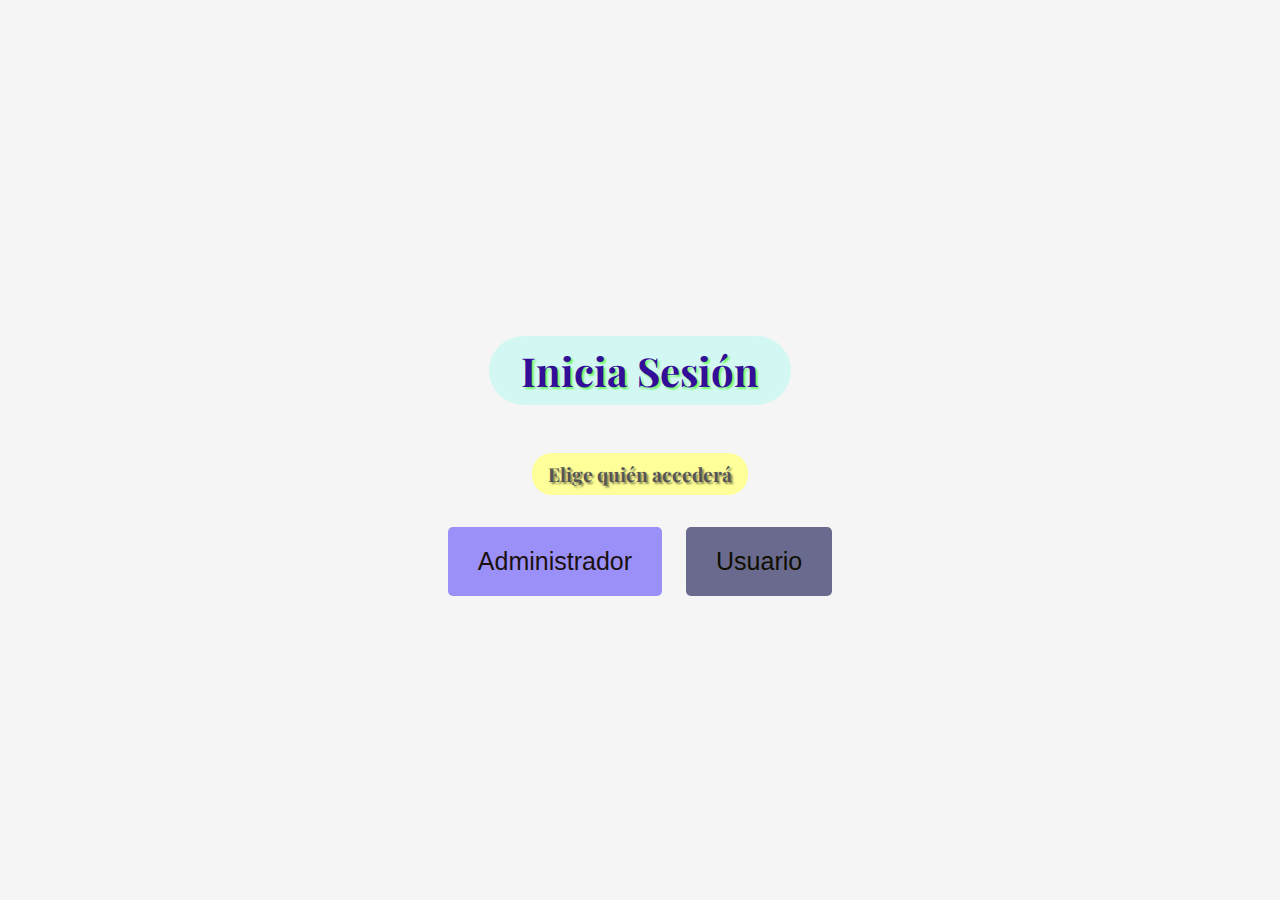
<file: index.html>
<!DOCTYPE html>
<html lang="es">
<head>
  <meta charset="UTF-8">
  <meta http-equiv="X-UA-Compatible" content="IE=edge">
  <meta name="viewport" content="width=device-width, initial-scale=1.0">
  <title>MemoKIDS</title>

  <!-- Fuente de Google Fonts -->
   <link rel="stylesheet" href="./css/Memokids.css">
  <link rel="preconnect" href="https://fonts.googleapis.com">
  <link rel="preconnect" href="https://fonts.gstatic.com" crossorigin>
  <link href="https://fonts.googleapis.com/css2?family=Playfair+Display:ital,wght@1,600&display=swap" rel="stylesheet">

  <style>
    * {
      box-sizing: border-box;
    }

    body {
      margin: 0;
      padding: 0;
      font-family: 'Playfair Display', serif;
      background-color: #f5f5f5;
      display: flex;
      justify-content: center;
      align-items: center;
      height: 100vh;
      text-align: center;
      flex-direction: column;
    }

    h1 {
      font-size: 2.5rem;
      color: #330e99;
      margin-bottom: 1rem;
      text-shadow: 2px 2px 2px rgba(49, 247, 10, 0.6);
    }

    h3 {
      font-size: 1.2rem;
      color: #555;
      margin-bottom: 2rem;
    }

    .button-container {
      display: flex;
      flex-direction: row;
      justify-content: center;
      flex-wrap: wrap;
      gap: 1.5rem;
    }

    button {
      padding: 1rem 2rem;
      font-size: 1rem;
      border: none;
      border-radius: 12px;
      background-color: #6c8ea4;
      color: white;
      cursor: pointer;
      transition: background-color 0.3s, transform 0.2s;
    }

    button:hover {
      background-color: #4a6fa5;
      transform: scale(1.05);
    }

    /* Responsive para pantallas pequeñas */
    @media (max-width: 600px) {
      h1 {
        font-size: 2rem;
      }

      .button-container {
        flex-direction: column;
        align-items: center;
      }

      button {
        width: 80%;
        font-size: 1rem;
      }
    }
  </style>
</head>
<body>

  <h1>Inicia Sesión</h1>
  <h3>Elige quién accederá</h3>

  <div class="button-container">
    <a href="./sesionadmin.html">
      <button class="admin">Administrador</button>
    </a>
    <a href="./sesionusuario.html">
      <button class="usuario">Usuario</button>
    </a>
  </div>

</body>
</html>
</file>
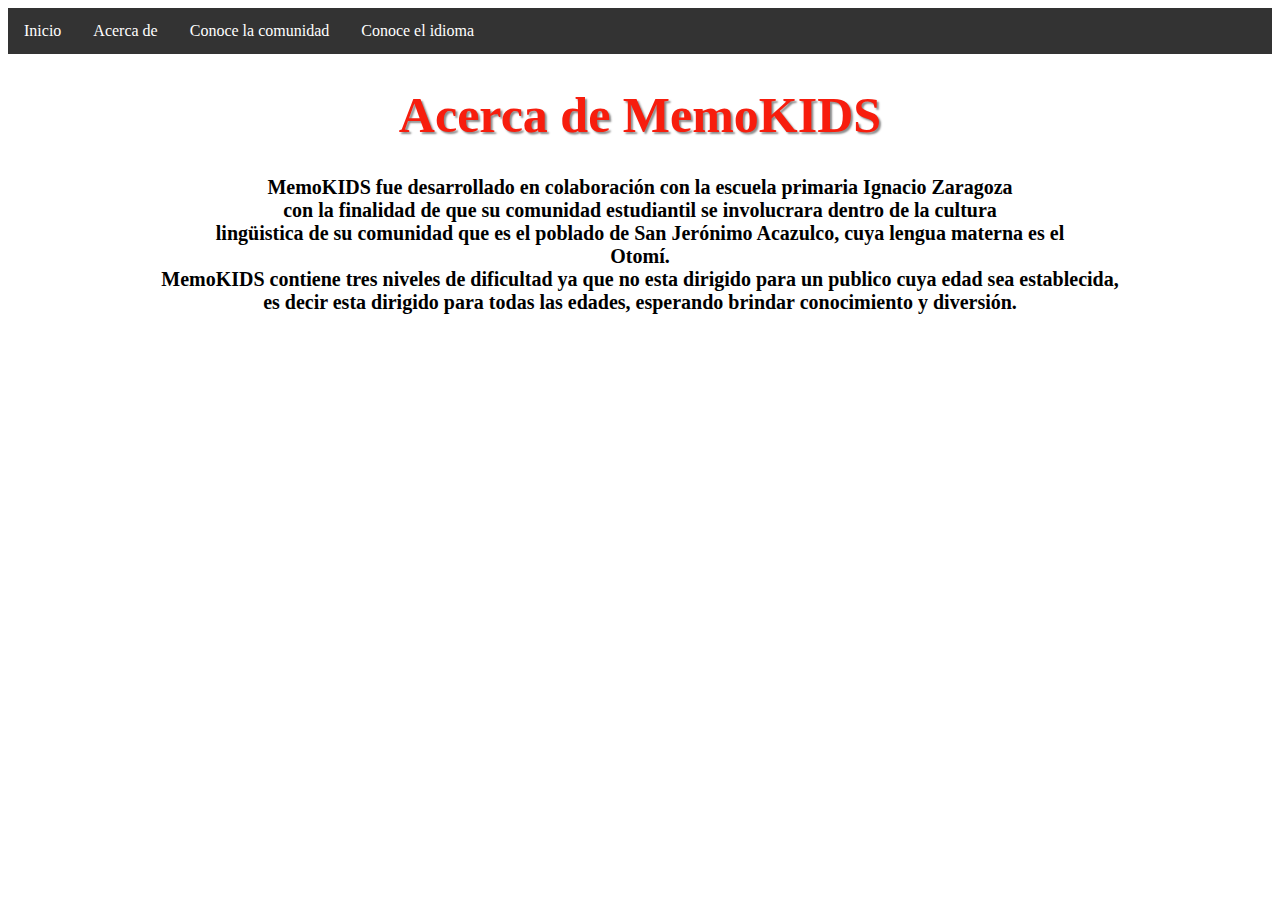
<file: acerca.html>
<!DOCTYPE html>
<html>
<head>
    <link rel="stylesheet" href="./css/acerca.css">
    <title>Acerca de MemoKIDS</title>
    
    <style>
        /* Estilos para el menú */
        ul {
            list-style-type: none;
            margin: 0;
            padding: 0;
            overflow: hidden;
            background-color: #333;
        }
        
        li {
            float: left;
        }
        
        li a {
            display: block;
            color: white;
            text-align: center;
            padding: 14px 16px;
            text-decoration: none;
        }
        
        li a:hover {
            background-color: #111;
        }
    </style>
</head>
<body>
    
    <ul>
        <li><a href=".\principal.html">Inicio</a></li>
        <li><a href=".\acerca.html">Acerca de</a></li>
        <li><a href=".\comunidad.html">Conoce la comunidad</a></li>
        <li><a href=".\idioma.html">Conoce el idioma</a></li>
    </ul>

    <h1>Acerca de MemoKIDS</h1>
    <h2>MemoKIDS fue desarrollado en colaboración con la escuela primaria Ignacio Zaragoza <br>
    con la finalidad de que su comunidad estudiantil se involucrara dentro de la cultura <br>
    lingüistica de su comunidad que es el poblado de San Jerónimo Acazulco, cuya lengua materna es el <br>
    Otomí.<br>
MemoKIDS contiene tres niveles de dificultad ya que no esta dirigido para un publico cuya edad sea establecida,<br>
es decir esta dirigido para todas las edades, esperando brindar conocimiento y diversión.</h2>

</body>
</html>
</file>
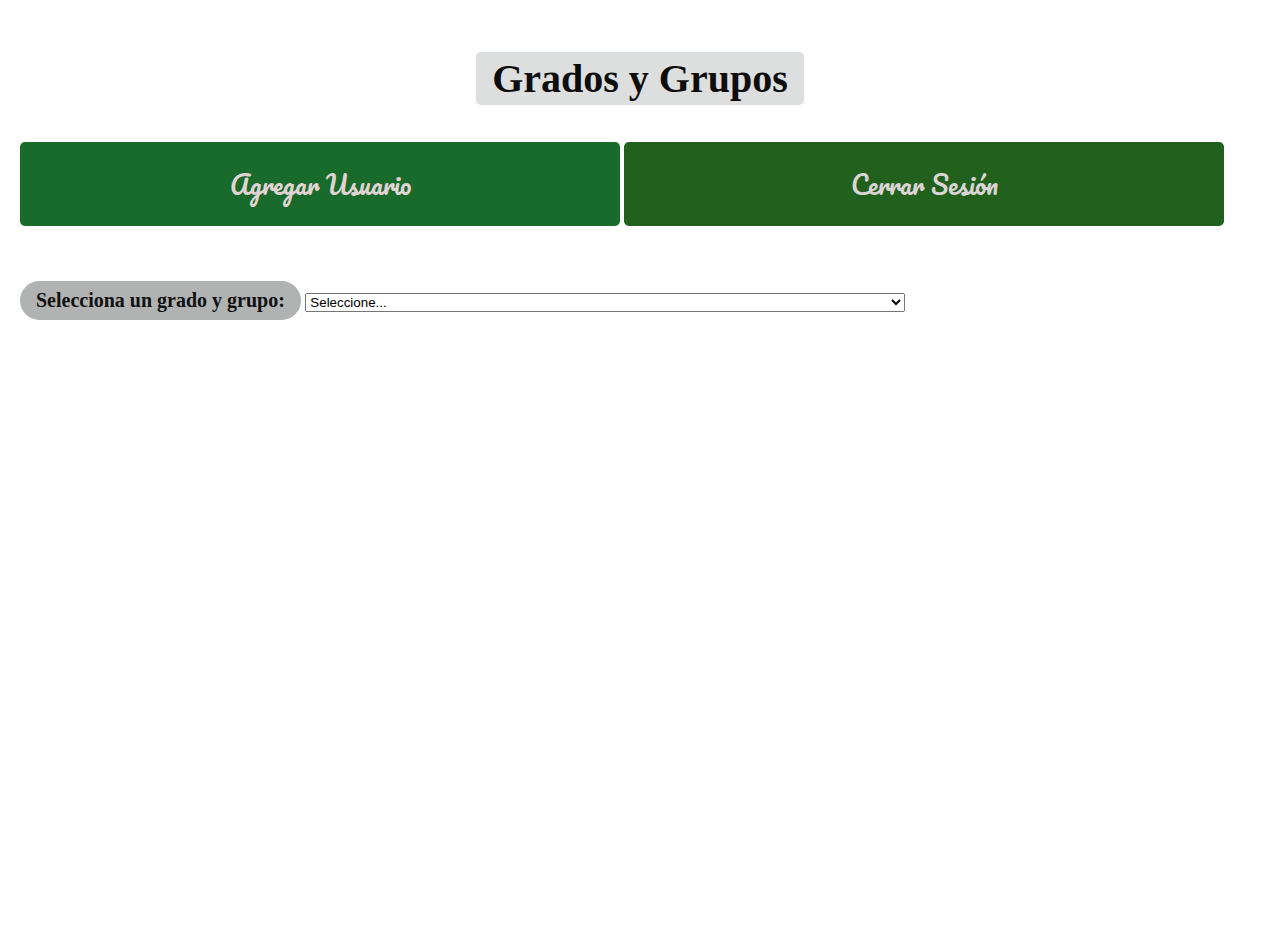
<file: administrador.html>
<!DOCTYPE html>
<html lang="es">
<head>
    <meta charset="UTF-8">
    <meta name="viewport" content="width=device-width, initial-scale=1.0">
    <link href="https://fonts.googleapis.com/css2?family=Pacifico&family=Playfair+Display&display=swap" rel="stylesheet">
    <link rel="stylesheet" href="./css/admin.css">
    <title>Grados y Grupos</title>
    <style>
        body {
            font-family: Arial, sans-serif;
            margin: 20px;
        }
        select, table, button {
            margin-top: 20px;
            width: 100%;
            max-width: 600px;
        }
        table {
            border-collapse: collapse;
            width: 100%;
        }
        th, td {
            border: 1px solid #ccc;
            padding: 10px;
            text-align: left;
        }
        th {
            background-color: #f4f4f4;
        }
        button {
            padding: 10px 15px;
            border: none;
            color: rgb(4, 1, 15); 
            cursor: pointer;
            margin: 5px 0;
        }
        button.add {
            background-color: #186b2b;
    padding: 20px 30px;
    color: rgb(226, 212, 212);
    font-family: 'Pacifico', cursive;
    font-size: 25px;
    border: none;
    border-radius: 5px;
    cursor: pointer;
  }

        button.logout {
            background-color:hwb(117 6% 66% / 0.94);
            padding: 20px 30px;
    color: rgb(219, 212, 212);
    font-family: 'Pacifico', cursive;
    font-size: 25px;
    border: none;
    border-radius: 5px;
    cursor: pointer;
        }
        button.modify {
            background-color: #828a0f;
        }
        button.delete {
            background-color: #8f2e38;
        }
        button:hover {
            opacity: 0.9;
        }
        #edit-form, #add-form {
            display: none;
            margin-top: 20px;
            border: 1px solid #070707;
            padding: 20px;
            max-width: 600px;
            background-color: rgba(204, 204, 204, 0.5); /* Fondo gris con 50% de transparencia */
        }
    </style>
</head>
<body><div style="text-align: center;">
    <h1>Grados y Grupos</h1></div>
    <button class="add" onclick="showAddForm()">Agregar Usuario</button>
    <button class="logout" onclick="logout()">Cerrar Sesión</button>
    <br><br>
    <h2><label for="group-select">Selecciona un grado y grupo:</label></h2>
    <select id="group-select" onchange="fetchStudents()">
        <option value="">Seleccione...</option>
        <option value="1 A">1 A</option>
        <option value="2 A">2 A</option>
        <option value="3 A">3 A</option>
        <option value="4 A">4 A</option>
        <option value="4 B">4 B</option>
        <option value="5 A">5 A</option>
        <option value="6 A">6 A</option>
        <option value="6 B">6 B</option>
    </select>

    <div id="student-table"></div>

    <!-- Formulario para agregar un usuario -->
    <div id="add-form">
        <h2>Agregar Usuario</h2>
        <form id="add-student-form" onsubmit="submitAdd(event)">
            <label for="add-nombre">Nombre:</label><br>
            <input type="text" id="add-nombre" required><br><br>
            <label for="add-edad">Edad:</label><br>
            <input type="number" id="add-edad" min="1" max="100" required><br><br>
            <label for="add-grado">Grado:</label><br>
            <input type="text" id="add-grado" required><br><br>
            <label for="add-grupo">Grupo:</label><br>
            <input type="text" id="add-grupo" required><br><br>
            <input type="hidden" id="selected-group" value="">
            <button type="submit">Agregar</button>
            <button type="button" onclick="cancelAdd()">Cancelar</button>
        </form>
    </div>

    <!-- Formulario para editar un usuario -->
    <div id="edit-form">
        <h2>Editar Usuario</h2>
        <form id="edit-student-form" onsubmit="submitEdit(event)">
            <input type="hidden" id="edit-id">
            <label for="edit-nombre">Nombre:</label><br>
            <input type="text" id="edit-nombre" required><br><br>
            <label for="edit-edad">Edad:</label><br>
            <input type="number" id="edit-edad" min="1" max="100" required><br><br>
            <label for="edit-grado">Grado:</label><br>
            <input type="text" id="edit-grado" required><br><br>
            <label for="edit-grupo">Grupo:</label><br>
            <input type="text" id="edit-grupo" required><br><br>
            <button type="submit">Actualizar</button>
            <button type="button" onclick="cancelEdit()">Cancelar</button>
        </form>
    </div>

    <script>
        function fetchStudents() {
            const group = document.getElementById('group-select').value;
            if (group) {
                fetch(`fetch_students.php?group=${encodeURIComponent(group)}`)
                    .then(response => response.text())
                    .then(data => {
                        document.getElementById('student-table').innerHTML = data;
                    });
            } else {
                document.getElementById('student-table').innerHTML = '';
            }
        }

        function showAddForm() {
            document.getElementById('add-form').style.display = 'block';
        }

        function cancelAdd() {
            document.getElementById('add-form').style.display = 'none';
        }

        function submitAdd(event) {
            event.preventDefault();

            const nombre = document.getElementById('add-nombre').value;
            const edad = document.getElementById('add-edad').value;
            const grado = document.getElementById('add-grado').value;
            const grupo = document.getElementById('add-grupo').value;
            const selectedGroup = document.getElementById('group-select').value;

            document.getElementById('selected-group').value = selectedGroup;

            fetch('add_student.php', {
                method: 'POST',
                headers: { 'Content-Type': 'application/json' },
                body: JSON.stringify({ nombre, edad, grado, grupo, selectedGroup })
            })
            .then(response => response.text())
            .then(data => {
                alert(data);
                document.getElementById('add-form').style.display = 'none';
                fetchStudents();
            });
        }

        function editStudent(id, nombre, edad, grado, grupo) {
            document.getElementById('edit-id').value = id;
            document.getElementById('edit-nombre').value = nombre;
            document.getElementById('edit-edad').value = edad;
            document.getElementById('edit-grado').value = grado;
            document.getElementById('edit-grupo').value = grupo;
            document.getElementById('edit-form').style.display = 'block';
        }

        function cancelEdit() {
            document.getElementById('edit-form').style.display = 'none';
        }

        function submitEdit(event) {
            event.preventDefault();

            const id = document.getElementById('edit-id').value;
            const nombre = document.getElementById('edit-nombre').value;
            const edad = document.getElementById('edit-edad').value;
            const grado = document.getElementById('edit-grado').value;
            const grupo = document.getElementById('edit-grupo').value;

            fetch('edit_student.php', {
                method: 'POST',
                headers: { 'Content-Type': 'application/json' },
                body: JSON.stringify({ id, nombre, edad, grado, grupo })
            })
            .then(response => response.text())
            .then(data => {
                alert(data);
                document.getElementById('edit-form').style.display = 'none';
                fetchStudents();
            });
        }

        function deleteStudent(id) {
            if (confirm('¿Estás seguro de eliminar este usuario?')) {
                fetch('delete_student.php', {
                    method: 'POST',
                    headers: { 'Content-Type': 'application/json' },
                    body: JSON.stringify({ id })
                })
                .then(response => response.text())
                .then(data => {
                    alert(data);
                    fetchStudents();
                });
            }
        }

        function logout() {
            if (confirm('¿Estás seguro de cerrar sesión?')) {
                window.location.href = 'logout.php';
            }
        }
    </script>
</body>
</html>
</file>
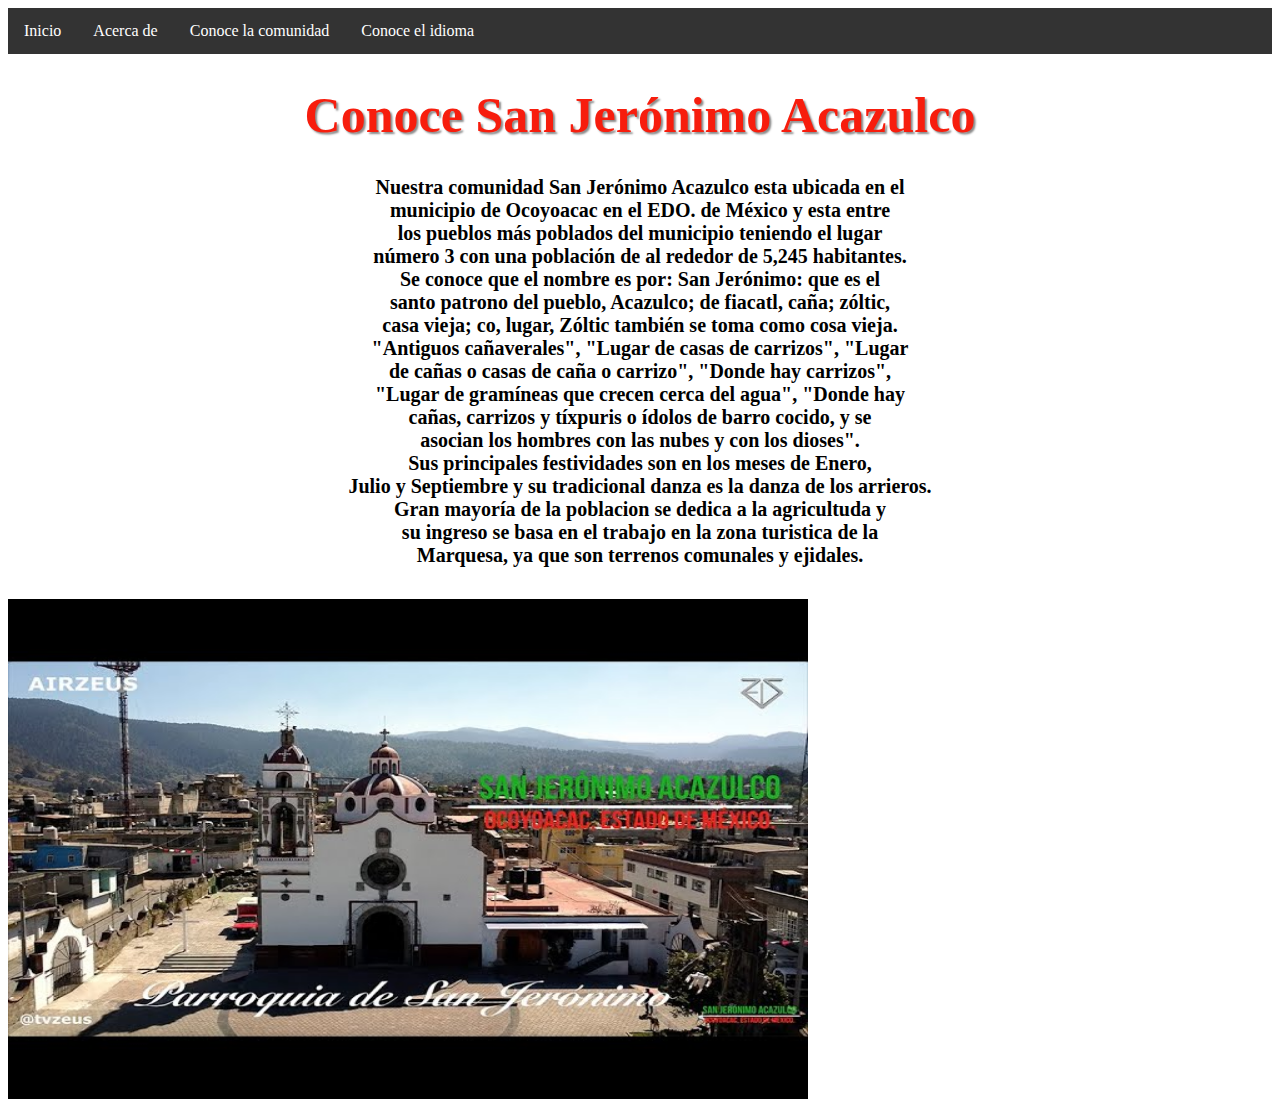
<file: comunidad.html>
<!DOCTYPE html>
<html>
<head>
    <link rel="stylesheet" href="./css/acerca.css">
    <title>Nuestra Comunidad</title>
    
    <style>
        /* Estilos para el menú */
        ul {
            list-style-type: none;
            margin: 0;
            padding: 0;
            overflow: hidden;
            background-color: #333;
        }
        
        li {
            float: left;
        }
        
        li a {
            display: block;
            color: white;
            text-align: center;
            padding: 14px 16px;
            text-decoration: none;
        }
        
        li a:hover {
            background-color: #111;
        }
    </style>
</head>
<body>
    
    <ul>
        <li><a href=".\principal.html">Inicio</a></li>
        <li><a href=".\acerca.html">Acerca de</a></li>
        <li><a href=".\comunidad.html">Conoce la comunidad</a></li>
        <li><a href=".\idioma.html">Conoce el idioma</a></li>
    </ul>

    <h1>Conoce San Jerónimo Acazulco</h1>
<h2>Nuestra comunidad San Jerónimo Acazulco esta ubicada en el <br>
    municipio de Ocoyoacac en el EDO. de México y esta entre <br>
    los pueblos más poblados del municipio teniendo el lugar <br>
    número 3 con una población de al rededor de 5,245 habitantes.<br>
    Se conoce que el nombre es por: San Jerónimo: que es el <br>
    santo patrono del pueblo, Acazulco; de fiacatl, caña; zóltic,<br>
    casa vieja; co, lugar, Zóltic también se toma como cosa vieja.<br>
    "Antiguos cañaverales", "Lugar de casas de carrizos", "Lugar <br>
    de cañas o casas de caña o carrizo", "Donde hay carrizos", <br>
    "Lugar de gramíneas que crecen cerca del agua", "Donde hay <br>
    cañas, carrizos y tíxpuris o ídolos de barro cocido, y se <br>
    asocian los hombres con las nubes y con los dioses".<br>
    Sus principales festividades son en los meses de Enero, <br>
    Julio y Septiembre y su tradicional danza es la danza de los arrieros.<br>
    Gran mayoría de la poblacion se dedica a la agricultuda y <br>
    su ingreso se basa en el trabajo en la zona turistica de la <br>
    Marquesa, ya que son terrenos comunales y ejidales.<br>
</h2>
    <div class="searched-image">
        <img src="./images/sja.jpg" width="800"
        height="500">
    </div>
</body>
</html>
</file>
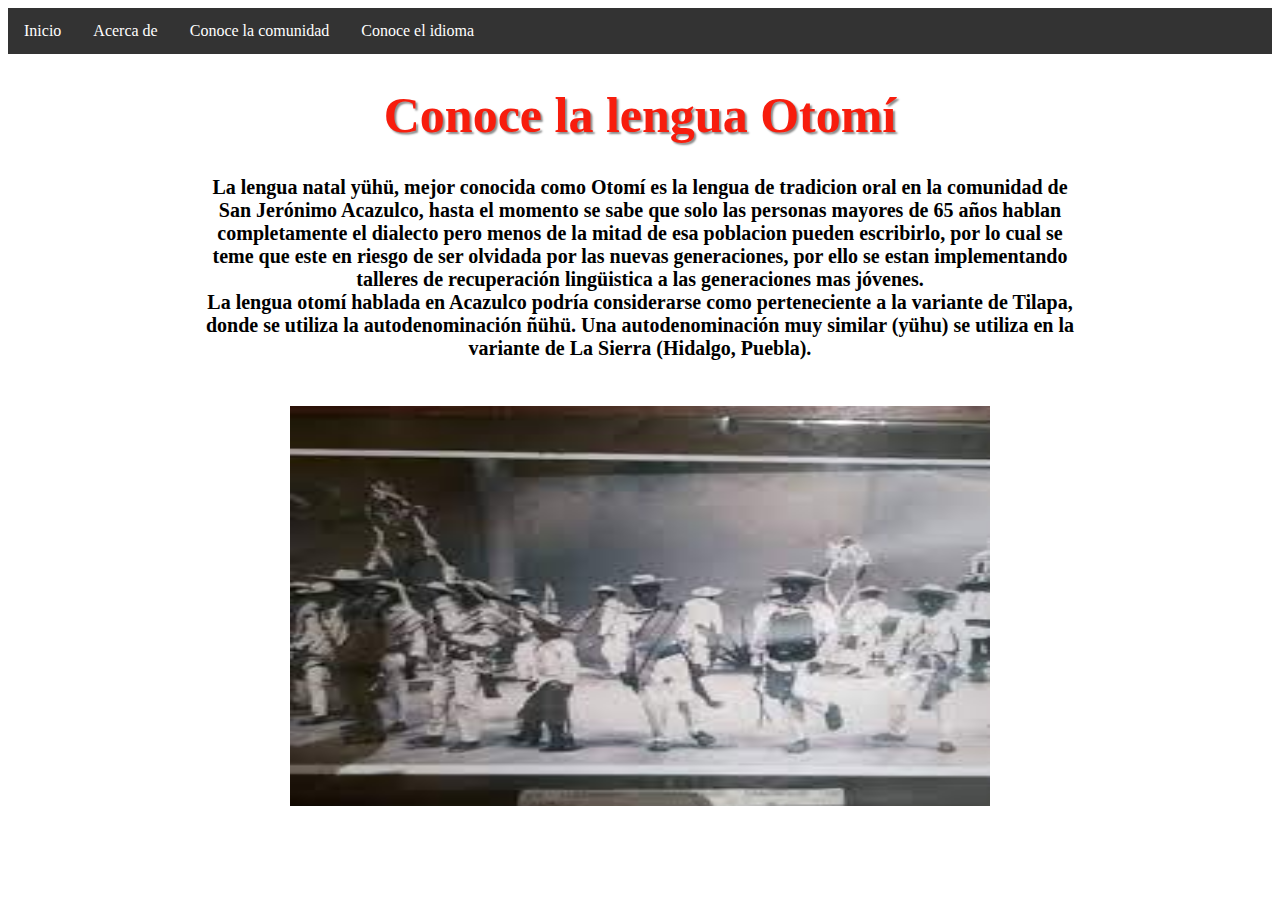
<file: idioma.html>
<!DOCTYPE html>
<html>
<head>
    <link rel="stylesheet" href="./css/acerca.css">
    <title>Nuestra Lengua</title>
    
    <style>
        /* Estilos para el menú */
        ul {
            list-style-type: none;
            margin: 0;
            padding: 0;
            overflow: hidden;
            background-color: #333;
        }
        
        li {
            float: left;
        }
        
        li a {
            display: block;
            color: white;
            text-align: center;
            padding: 14px 16px;
            text-decoration: none;
        }
        
        li a:hover {
            background-color: #111;
        }
    </style>
</head>
<body>
    
    <ul>
        <li><a href=".\principal.html">Inicio</a></li>
        <li><a href=".\acerca.html">Acerca de</a></li>
        <li><a href=".\comunidad.html">Conoce la comunidad</a></li>
        <li><a href=".\idioma.html">Conoce el idioma</a></li>
    </ul>

    <h1>Conoce la lengua Otomí</h1>
  <h2>La lengua natal yühü, mejor conocida como Otomí es la lengua de tradicion oral en la comunidad de <br>
    San Jerónimo Acazulco, hasta el momento se sabe que solo las personas mayores de 65 años hablan <br>
    completamente el dialecto pero menos de la mitad de esa poblacion pueden escribirlo, por lo cual se<br>
    teme que este en riesgo de ser olvidada por las nuevas generaciones, por ello se estan implementando<br>
    talleres de recuperación lingüistica a las generaciones mas jóvenes.<br>
    La lengua otomí hablada en Acazulco podría considerarse como perteneciente a la variante de Tilapa,<br>
    donde se utiliza la autodenominación ñühü. Una autodenominación muy similar (yühu) se utiliza en la<br>
    variante de La Sierra (Hidalgo, Puebla).<br><br><br>
    <div class="searched-image">
        <img src="./images/descarga.jpg" width="700"
        height="400">
    </div>
  </h2>

</body>
</html>
</file>
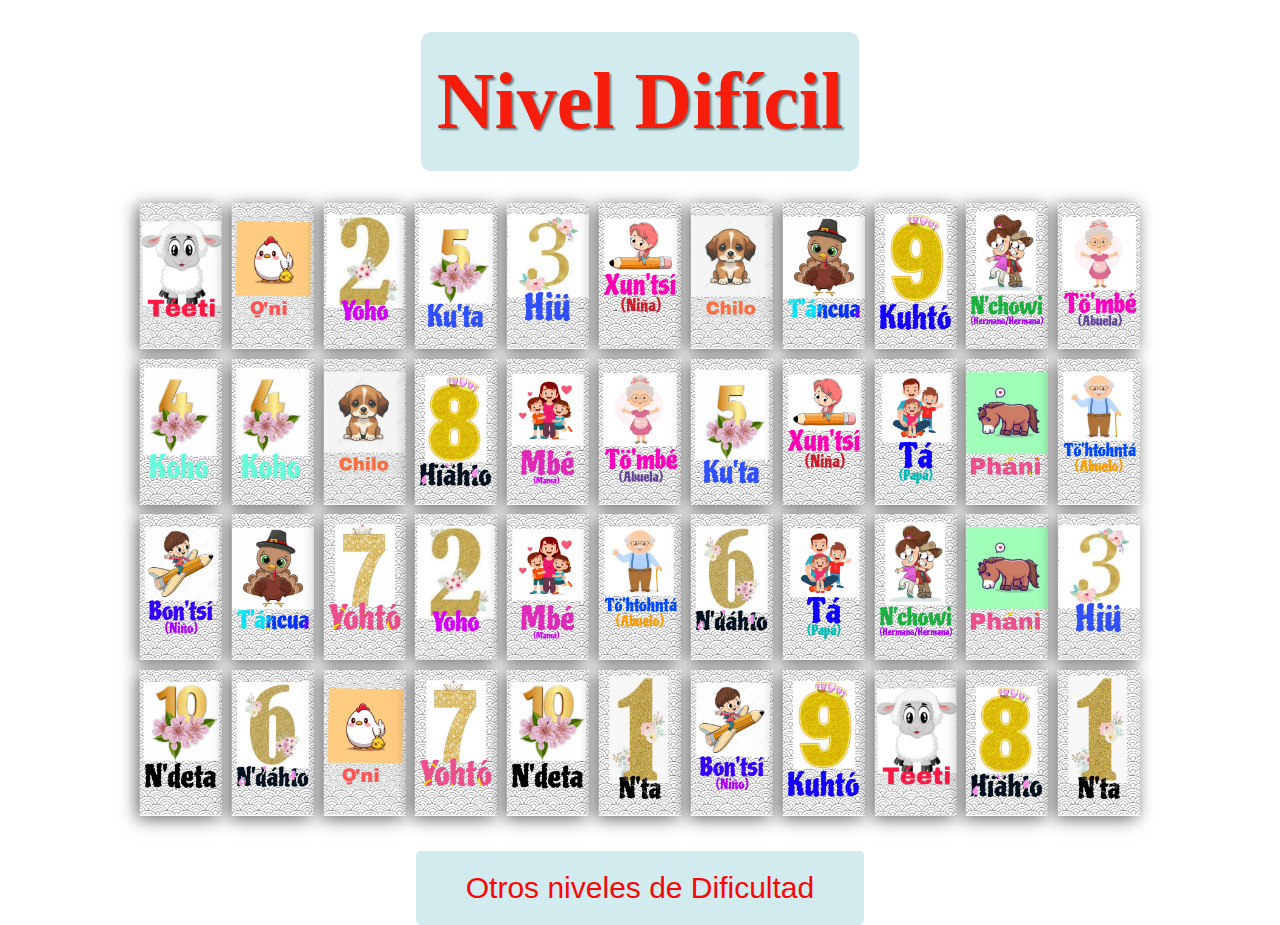
<file: ndificil.html>
<!DOCTYPE html>
<html lang="es">
<head>
    <meta charset="UTF-8">
    <meta http-equiv="X-UA-Compatible" content="IE=edge">
    <meta name="viewport" content="width=device-width, initial-scale=1.0">
    <link rel="preconnect" href="https://fonts.gstatic.com">
    <link href="https://fonts.googleapis.com/css2?family=Roboto&display=swap" rel="stylesheet">
    <link rel="stylesheet" href="./css/dificil.css">
    <link rel="stylesheet" href="./css/style3.css">
    <title>Nivel Dificil</title>
</head>
<body>
    <div style="text-align: center;">
    <h1>Nivel Difícil</h1>
</div>
    <main class="board-game">

        <figure>
            <img class="back" src="./images/back.jpg" alt="Back">
            <div class="searched-image">
                <img src="./images/borrego.jpg" alt="Back">
            </div>
        </figure>

        <figure>
            <img class="back" src="./images/back.jpg" alt="Back">
            <div class="searched-image">
                <img src="./images/perro.jpg" alt="Back">
            </div>
        </figure>

        <figure>
            <img class="back" src="./images/back.jpg" alt="Back">
            <div class="searched-image">
                <img src="./images/caballo.jpg" alt="Back">
            </div>
        </figure>

        <figure>
            <img class="back" src="./images/back.jpg" alt="Back">
            <div class="searched-image">
                <img src="./images/gallina.jpg" alt="Back">
            </div>
        </figure>

        <figure>
            <img class="back" src="./images/back.jpg" alt="Back">
            <div class="searched-image">
                <img src="./images/borrego.jpg" alt="Back">
            </div>
        </figure>

        <figure>
            <img class="back" src="./images/back.jpg" alt="Back">
            <div class="searched-image">
                <img src="./images/caballo.jpg" alt="Back">
            </div>
        </figure>

        <figure>
            <img class="back" src="./images/back.jpg" alt="Back">
            <div class="searched-image">
                <img src="./images/perro.jpg" alt="Back">
            </div>
        </figure>

        <figure>
            <img class="back" src="./images/back.jpg" alt="Back">
            <div class="searched-image">
                <img src="./images/gallina.jpg" alt="Back">
            </div>
        </figure>

        <figure>
            <img class="back" src="./images/back.jpg" alt="Back">
            <div class="searched-image">
                <img src="./images/guajolote.jpg" alt="Back">
            </div>
        </figure>

        <figure>
            <img class="back" src="./images/back.jpg" alt="Back">
            <div class="searched-image">
                <img src="./images/uno.jpg" alt="Back">
            </div>
        </figure>

        <figure>
            <img class="back" src="./images/back.jpg" alt="Back">
            <div class="searched-image">
                <img src="./images/dos.jpg" alt="Back">
            </div>
        </figure>

        <figure>
            <img class="back" src="./images/back.jpg" alt="Back">
            <div class="searched-image">
                <img src="./images/tres.jpg" alt="Back">
            </div>
        </figure>

        <figure>
            <img class="back" src="./images/back.jpg" alt="Back">
            <div class="searched-image">
                <img src="./images/cuatro.jpg" alt="Back">
            </div>
        </figure>

        <figure>
            <img class="back" src="./images/back.jpg" alt="Back">
            <div class="searched-image">
                <img src="./images/cinco.jpg" alt="Back">
            </div>
        </figure>

        <figure>
            <img class="back" src="./images/back.jpg" alt="Back">
            <div class="searched-image">
                <img src="./images/seis.jpg" alt="Back">
            </div>
        </figure>

        <figure>
            <img class="back" src="./images/back.jpg" alt="Back">
            <div class="searched-image">
                <img src="./images/siete.jpg" alt="Back">
            </div>
        </figure>

        <figure>
            <img class="back" src="./images/back.jpg" alt="Back">
            <div class="searched-image">
                <img src="./images/guajolote.jpg" alt="Back">
            </div>
        </figure>

        <figure>
            <img class="back" src="./images/back.jpg" alt="Back">
            <div class="searched-image">
                <img src="./images/uno.jpg" alt="Back">
            </div>
        </figure>

        <figure>
            <img class="back" src="./images/back.jpg" alt="Back">
            <div class="searched-image">
                <img src="./images/dos.jpg" alt="Back">
            </div>
        </figure>

        <figure>
            <img class="back" src="./images/back.jpg" alt="Back">
            <div class="searched-image">
                <img src="./images/tres.jpg" alt="Back">
            </div>
        </figure>

        <figure>
            <img class="back" src="./images/back.jpg" alt="Back">
            <div class="searched-image">
                <img src="./images/cuatro.jpg" alt="Back">
            </div>
        </figure>

        <figure>
            <img class="back" src="./images/back.jpg" alt="Back">
            <div class="searched-image">
                <img src="./images/cinco.jpg" alt="Back">
            </div>
        </figure>

        <figure>
            <img class="back" src="./images/back.jpg" alt="Back">
            <div class="searched-image">
                <img src="./images/seis.jpg" alt="Back">
            </div>
        </figure>

        <figure>
            <img class="back" src="./images/back.jpg" alt="Back">
            <div class="searched-image">
                <img src="./images/siete.jpg" alt="Back">
            </div>
        </figure>
    
        <figure>
            <img class="back" src="./images/back.jpg" alt="Back">
            <div class="searched-image">
                <img src="./images/ocho.jpg" alt="Back">
            </div>
        </figure>

        <figure>
            <img class="back" src="./images/back.jpg" alt="Back">
            <div class="searched-image">
                <img src="./images/nueve.jpg" alt="Back">
            </div>
        </figure>

        <figure>
            <img class="back" src="./images/back.jpg" alt="Back">
            <div class="searched-image">
                <img src="./images/diez.jpg" alt="Back">
            </div>
        </figure>

        <figure>
            <img class="back" src="./images/back.jpg" alt="Back">
            <div class="searched-image">
                <img src="./images/mama.jpg" alt="Back">
            </div>
        </figure>

        <figure>
            <img class="back" src="./images/back.jpg" alt="Back">
            <div class="searched-image">
                <img src="./images/papa.jpg" alt="Back">
            </div>
        </figure>

        <figure>
            <img class="back" src="./images/back.jpg" alt="Back">
            <div class="searched-image">
                <img src="./images/hermanos.jpg" alt="Back">
            </div>
        </figure>

        <figure>
            <img class="back" src="./images/back.jpg" alt="Back">
            <div class="searched-image">
                <img src="./images/abuela.jpg" alt="Back">
            </div>
        </figure>

        <figure>
            <img class="back" src="./images/back.jpg" alt="Back">
            <div class="searched-image">
                <img src="./images/abuelo.jpg" alt="Back">
            </div>
        </figure>

        <figure>
            <img class="back" src="./images/back.jpg" alt="Back">
            <div class="searched-image">
                <img src="./images/niño.jpg" alt="Back">
            </div>
        </figure>

        <figure>
            <img class="back" src="./images/back.jpg" alt="Back">
            <div class="searched-image">
                <img src="./images/niña.jpg" alt="Back">
            </div>
        </figure>

        <figure>
            <img class="back" src="./images/back.jpg" alt="Back">
            <div class="searched-image">
                <img src="./images/ocho.jpg" alt="Back">
            </div>
        </figure>

        <figure>
            <img class="back" src="./images/back.jpg" alt="Back">
            <div class="searched-image">
                <img src="./images/nueve.jpg" alt="Back">
            </div>
        </figure>

        <figure>
            <img class="back" src="./images/back.jpg" alt="Back">
            <div class="searched-image">
                <img src="./images/diez.jpg" alt="Back">
            </div>
        </figure>

        <figure>
            <img class="back" src="./images/back.jpg" alt="Back">
            <div class="searched-image">
                <img src="./images/mama.jpg" alt="Back">
            </div>
        </figure>

        <figure>
            <img class="back" src="./images/back.jpg" alt="Back">
            <div class="searched-image">
                <img src="./images/papa.jpg" alt="Back">
            </div>
        </figure>

        <figure>
            <img class="back" src="./images/back.jpg" alt="Back">
            <div class="searched-image">
                <img src="./images/hermanos.jpg" alt="Back">
            </div>
        </figure>

        <figure>
            <img class="back" src="./images/back.jpg" alt="Back">
            <div class="searched-image">
                <img src="./images/abuela.jpg" alt="Back">
            </div>
        </figure>

        <figure>
            <img class="back" src="./images/back.jpg" alt="Back">
            <div class="searched-image">
                <img src="./images/abuelo.jpg" alt="Back">
            </div>
        </figure>

        <figure>
            <img class="back" src="./images/back.jpg" alt="Back">
            <div class="searched-image">
                <img src="./images/niño.jpg" alt="Back">
            </div>
        </figure>

        <figure>
            <img class="back" src="./images/back.jpg" alt="Back">
            <div class="searched-image">
                <img src="./images/niña.jpg" alt="Back">
            </div>
        </figure>
    </main>
    <div style="text-align: center;">
    <script src="./js/script3.js"></script><br><br>
    <a href=".\principal.html">
        <button class="volver">Otros niveles de Dificultad</button>
      </a> </div>
</body>
</html>
</file>
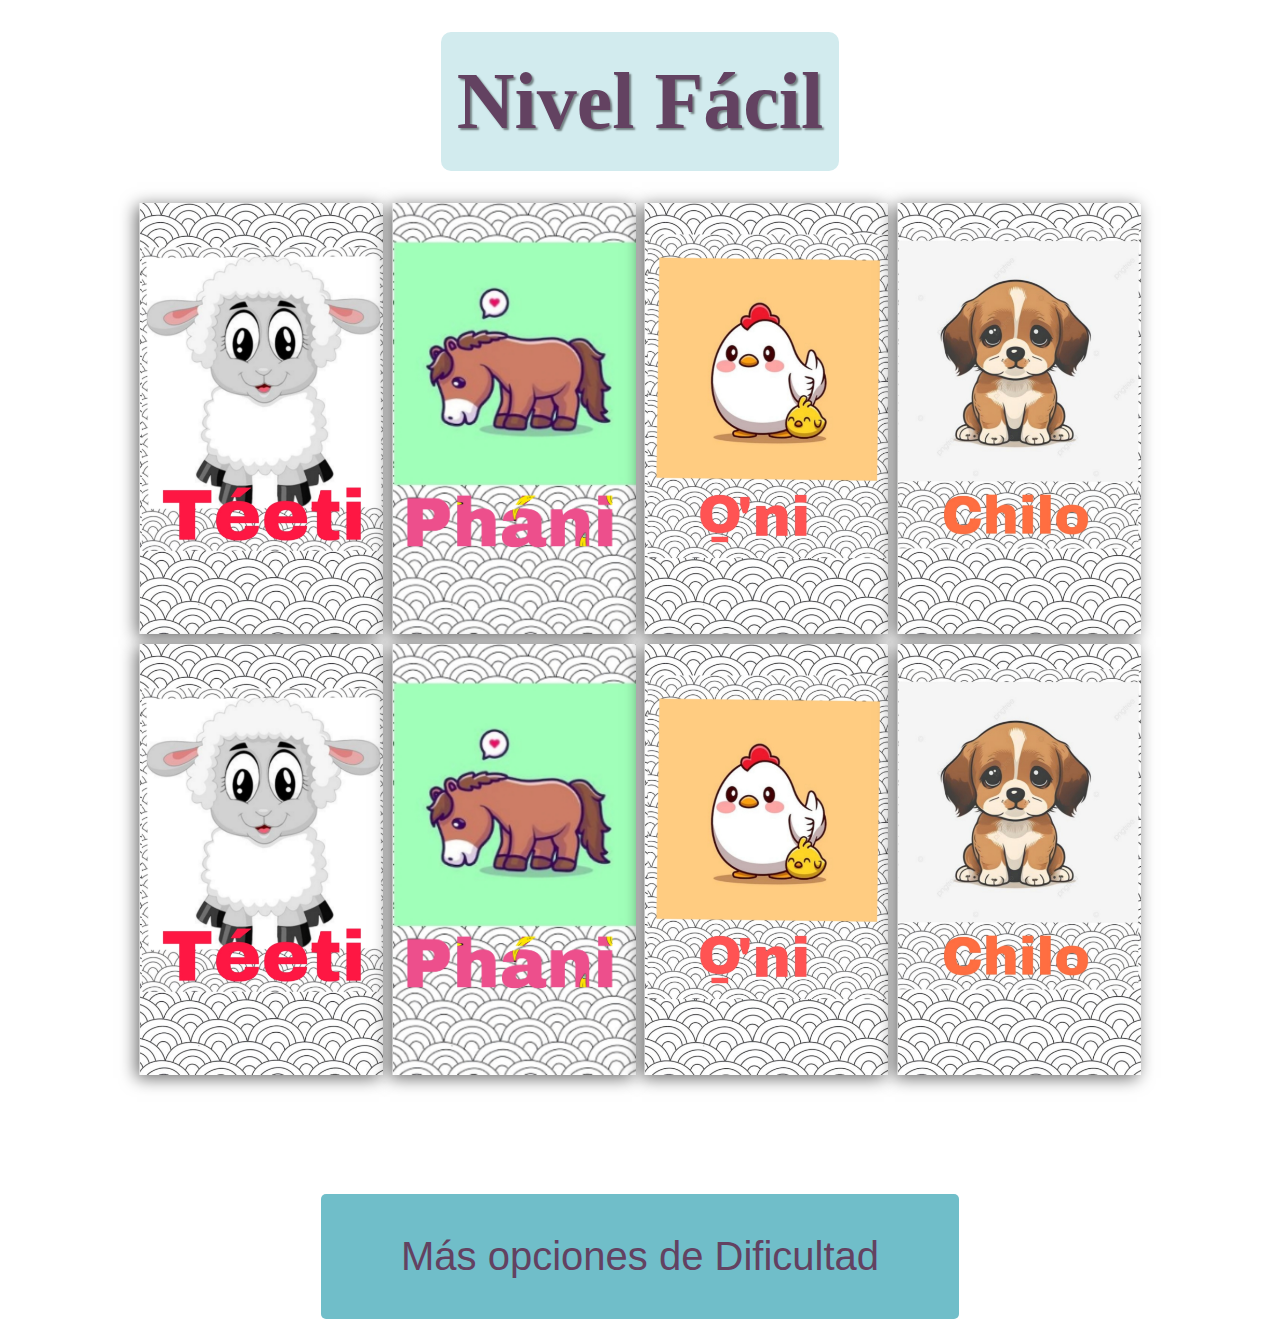
<file: nfacil.html>
<!DOCTYPE html>
<html lang="es">
<head>
    <meta charset="UTF-8">
    <meta http-equiv="X-UA-Compatible" content="IE=edge">
    <meta name="viewport" content="width=device-width, initial-scale=1.0">
    <link rel="preconnect" href="https://fonts.gstatic.com">
    <link href="https://fonts.googleapis.com/css2?family=Roboto&display=swap" rel="stylesheet">
    <link rel="stylesheet" href="./css/facil.css">
    <link rel="stylesheet" href="./css/style.css">
    <title>Nivel Fácil</title>
</head>
<body>
    <div style="text-align: center;">
    <h1>Nivel Fácil</h1>
</div>
    <main class="board-game">

        <figure>
            <img class="back" src="./images/back.jpg" alt="Back">
            <div class="searched-image">
                <img src="./images/borrego.jpg" alt="Back">
            </div>
        </figure>

        <figure>
            <img class="back" src="./images/back.jpg" alt="Back">
            <div class="searched-image">
                <img src="./images/perro.jpg" alt="Back">
            </div>
        </figure>

        <figure>
            <img class="back" src="./images/back.jpg" alt="Back">
            <div class="searched-image">
                <img src="./images/caballo.jpg" alt="Back">
            </div>
        </figure>

        <figure>
            <img class="back" src="./images/back.jpg" alt="Back">
            <div class="searched-image">
                <img src="./images/gallina.jpg" alt="Back">
            </div>
        </figure>

        <figure>
            <img class="back" src="./images/back.jpg" alt="Back">
            <div class="searched-image">
                <img src="./images/borrego.jpg" alt="Back">
            </div>
        </figure>

        <figure>
            <img class="back" src="./images/back.jpg" alt="Back">
            <div class="searched-image">
                <img src="./images/caballo.jpg" alt="Back">
            </div>
        </figure>

        <figure>
            <img class="back" src="./images/back.jpg" alt="Back">
            <div class="searched-image">
                <img src="./images/perro.jpg" alt="Back">
            </div>
        </figure>

        <figure>
            <img class="back" src="./images/back.jpg" alt="Back">
            <div class="searched-image">
                <img src="./images/gallina.jpg" alt="Back">
            </div>
        </figure>
        <br><br>
    </main>

    <script src="./js/script.js"></script><br><br>
    <div style="text-align: center;">
       <br><br> <a href=".\principal.html">
        <button class="volver">Más opciones de Dificultad</button>
      </a> </div>
</body>
</html>
</file>
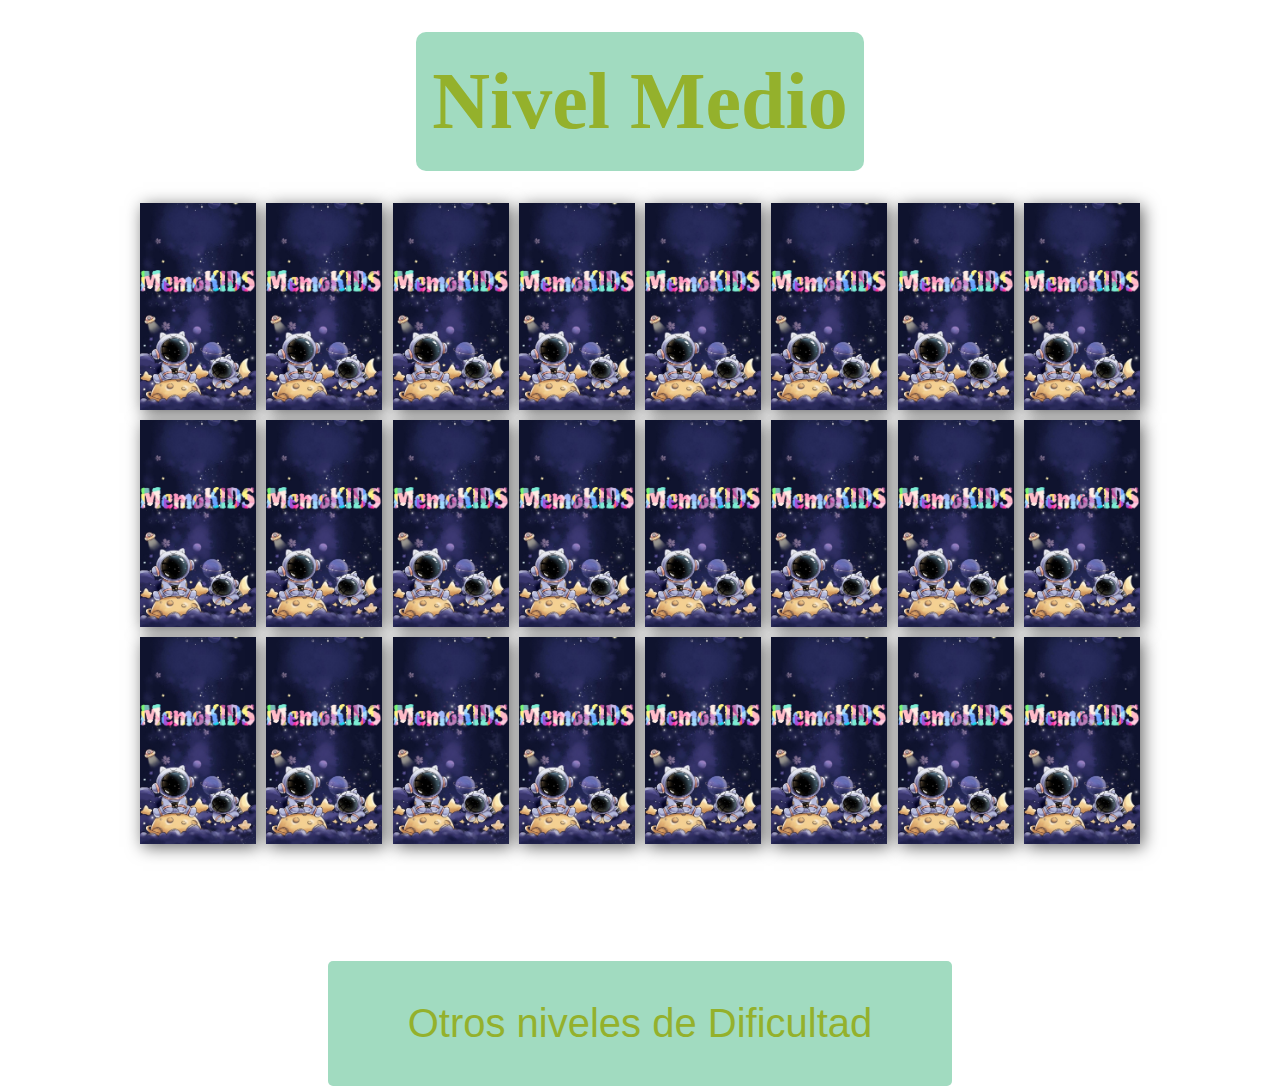
<file: nmedio.html>
<!DOCTYPE html>
<html lang="es">
<head>
    <meta charset="UTF-8">
    <meta http-equiv="X-UA-Compatible" content="IE=edge">
    <meta name="viewport" content="width=device-width, initial-scale=1.0">
    <link rel="preconnect" href="https://fonts.gstatic.com">
    <link href="https://fonts.googleapis.com/css2?family=Roboto&display=swap" rel="stylesheet">
    <link rel="stylesheet" href="./css/medio.css">
    <link rel="stylesheet" href="./css/style2.css">
    <title>Nivel Medio</title>
</head>
<body>
    <div style="text-align: center;">
    <h1>Nivel Medio</h1>
</div>
    <main class="board-game">

        <figure>
            <img class="back" src="./images/back.jpg" alt="Back">
            <div class="searched-image">
                <img src="./images/borrego.jpg" alt="Back">
            </div>
        </figure>

        <figure>
            <img class="back" src="./images/back.jpg" alt="Back">
            <div class="searched-image">
                <img src="./images/perro.jpg" alt="Back">
            </div>
        </figure>

        <figure>
            <img class="back" src="./images/back.jpg" alt="Back">
            <div class="searched-image">
                <img src="./images/caballo.jpg" alt="Back">
            </div>
        </figure>

        <figure>
            <img class="back" src="./images/back.jpg" alt="Back">
            <div class="searched-image">
                <img src="./images/gallina.jpg" alt="Back">
            </div>
        </figure>

        <figure>
            <img class="back" src="./images/back.jpg" alt="Back">
            <div class="searched-image">
                <img src="./images/borrego.jpg" alt="Back">
            </div>
        </figure>

        <figure>
            <img class="back" src="./images/back.jpg" alt="Back">
            <div class="searched-image">
                <img src="./images/caballo.jpg" alt="Back">
            </div>
        </figure>

        <figure>
            <img class="back" src="./images/back.jpg" alt="Back">
            <div class="searched-image">
                <img src="./images/perro.jpg" alt="Back">
            </div>
        </figure>

        <figure>
            <img class="back" src="./images/back.jpg" alt="Back">
            <div class="searched-image">
                <img src="./images/gallina.jpg" alt="Back">
            </div>
        </figure>

        <figure>
            <img class="back" src="./images/back.jpg" alt="Back">
            <div class="searched-image">
                <img src="./images/guajolote.jpg" alt="Back">
            </div>
        </figure>

        <figure>
            <img class="back" src="./images/back.jpg" alt="Back">
            <div class="searched-image">
                <img src="./images/uno.jpg" alt="Back">
            </div>
        </figure>

        <figure>
            <img class="back" src="./images/back.jpg" alt="Back">
            <div class="searched-image">
                <img src="./images/dos.jpg" alt="Back">
            </div>
        </figure>

        <figure>
            <img class="back" src="./images/back.jpg" alt="Back">
            <div class="searched-image">
                <img src="./images/tres.jpg" alt="Back">
            </div>
        </figure>

        <figure>
            <img class="back" src="./images/back.jpg" alt="Back">
            <div class="searched-image">
                <img src="./images/cuatro.jpg" alt="Back">
            </div>
        </figure>

        <figure>
            <img class="back" src="./images/back.jpg" alt="Back">
            <div class="searched-image">
                <img src="./images/cinco.jpg" alt="Back">
            </div>
        </figure>

        <figure>
            <img class="back" src="./images/back.jpg" alt="Back">
            <div class="searched-image">
                <img src="./images/seis.jpg" alt="Back">
            </div>
        </figure>

        <figure>
            <img class="back" src="./images/back.jpg" alt="Back">
            <div class="searched-image">
                <img src="./images/siete.jpg" alt="Back">
            </div>
        </figure>

        <figure>
            <img class="back" src="./images/back.jpg" alt="Back">
            <div class="searched-image">
                <img src="./images/guajolote.jpg" alt="Back">
            </div>
        </figure>

        <figure>
            <img class="back" src="./images/back.jpg" alt="Back">
            <div class="searched-image">
                <img src="./images/uno.jpg" alt="Back">
            </div>
        </figure>

        <figure>
            <img class="back" src="./images/back.jpg" alt="Back">
            <div class="searched-image">
                <img src="./images/dos.jpg" alt="Back">
            </div>
        </figure>

        <figure>
            <img class="back" src="./images/back.jpg" alt="Back">
            <div class="searched-image">
                <img src="./images/tres.jpg" alt="Back">
            </div>
        </figure>

        <figure>
            <img class="back" src="./images/back.jpg" alt="Back">
            <div class="searched-image">
                <img src="./images/cuatro.jpg" alt="Back">
            </div>
        </figure>

        <figure>
            <img class="back" src="./images/back.jpg" alt="Back">
            <div class="searched-image">
                <img src="./images/cinco.jpg" alt="Back">
            </div>
        </figure>

        <figure>
            <img class="back" src="./images/back.jpg" alt="Back">
            <div class="searched-image">
                <img src="./images/seis.jpg" alt="Back">
            </div>
        </figure>

        <figure>
            <img class="back" src="./images/back.jpg" alt="Back">
            <div class="searched-image">
                <img src="./images/siete.jpg" alt="Back">
            </div>
        </figure>
        <br><br>
    </main>
    <div style="text-align: center;">
    <script src="./js/script2.js"></script><br><br>
    <a href=".\principal.html">
        <br><br><button class="volver">Otros niveles de Dificultad</button>
      </a> </div>
</body>
</html>
</file>
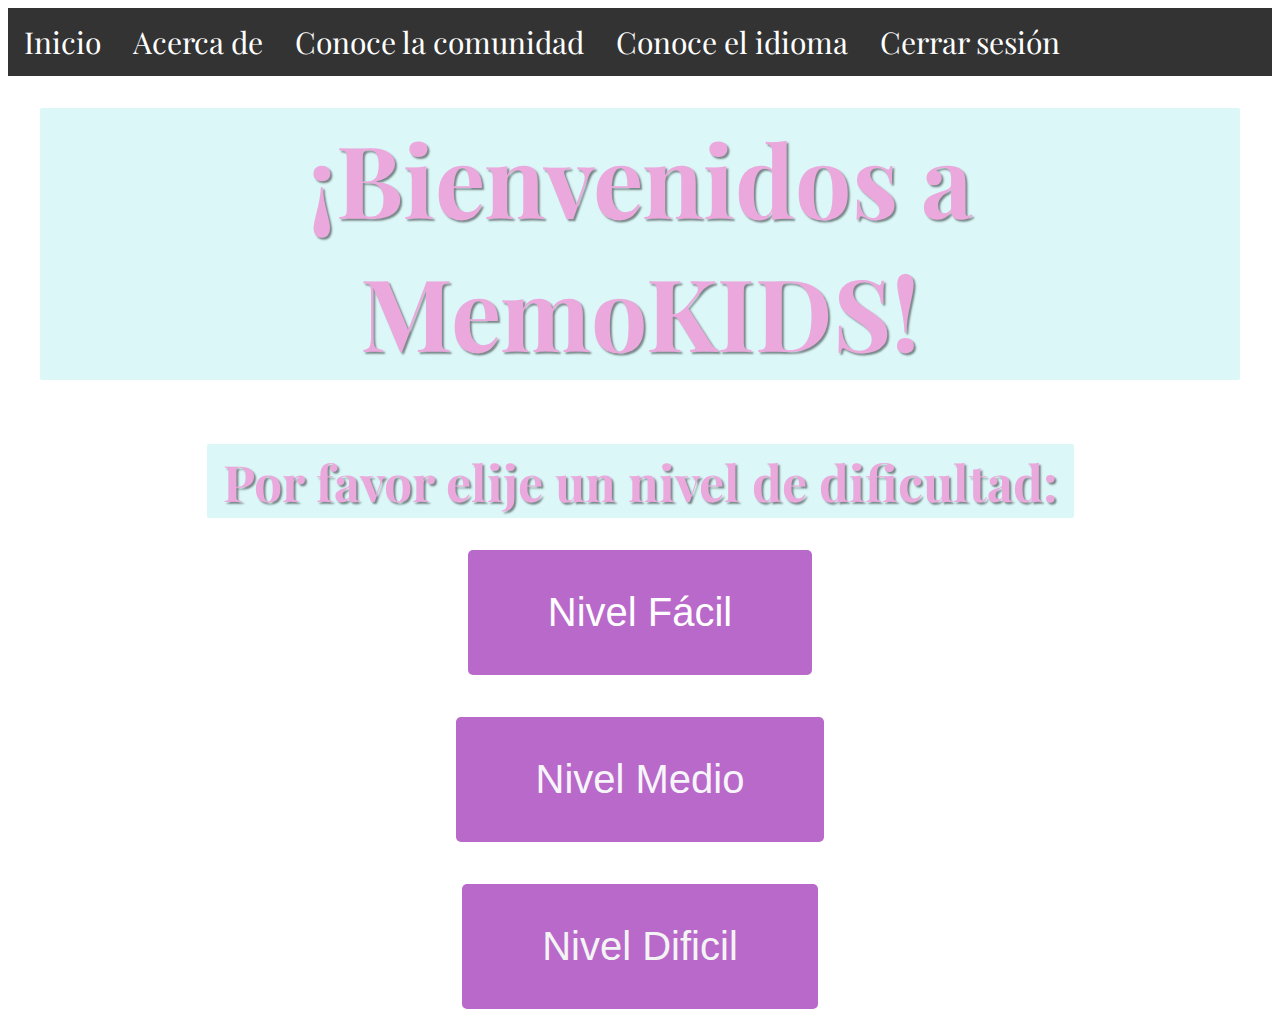
<file: principal.html>
<!DOCTYPE html>
<html lang="es">
    <head>
        <meta charset="UTF-8">
        <meta http-equiv="X-UA-Compatible" content="IE=edge">
        <meta name="viewport" content="width=device-width, initial-scale=1.0">
        <link rel="preconnect" href="https://fonts.googleapis.com">
<link rel="preconnect" href="https://fonts.gstatic.com" crossorigin>
<link href="https://fonts.googleapis.com/css2?family=Playfair+Display:ital,wght@1,600&family=Rubik+Doodle+Triangles&display=swap" rel="stylesheet">
<link rel="stylesheet" href="./css/principal.css">


  <style>
      /* Estilos para el menú */
      ul {
          list-style-type: none;
          margin: 0;
          padding: 0;
          overflow: hidden;
          background-color: #333;
      }
      
      li {
          float: left;
      }
      
      li a {
          display: block;
          color: white;
          font-size: 30px;
          text-align: center;
          padding: 14px 16px;
          text-decoration: none;
      }
      
      li a:hover {
          background-color: #111;
      }
  </style>
        <title>MemoKIDS</title>
</head>
<body>
  <ul>
    <li><a href=".\principal.html">Inicio</a></li>
    <li><a href=".\acerca.html">Acerca de</a></li>
    <li><a href=".\comunidad.html">Conoce la comunidad</a></li>
    <li><a href=".\idioma.html">Conoce el idioma</a></li>
    <li><a href=".\sesionusuario.html">Cerrar sesión </a></li>
    
    
</ul>
<div style="text-align: center;">
    <h1>¡Bienvenidos a MemoKIDS!</h1><br>
    <h2>Por favor elije un nivel de dificultad:</h2></div>
    
    <div class="center">
        <a href=".\nfacil.html">
        <button class="facil">Nivel Fácil</button>
      </a> 
<br><br><br>
      <a href=".\nmedio.html">
        <button class="medio">Nivel Medio</button>
      </a> 
<br><br><br>
      <a href=".\ndificil.html">
        <button class="dificil">Nivel Dificil</button>
      </a> 
    </div>
</body>
</html>
</file>
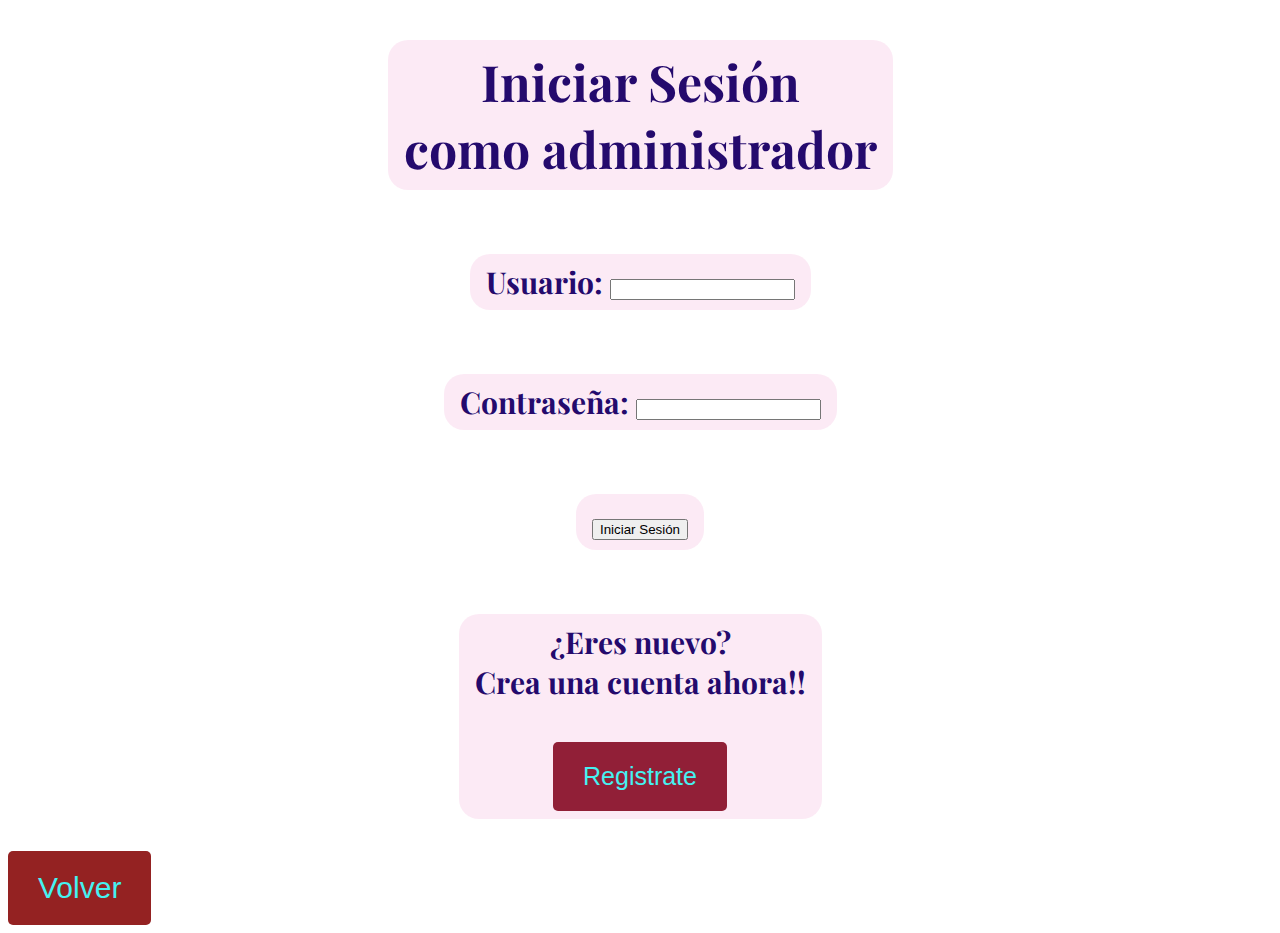
<file: sesionadmin.html>
<!DOCTYPE html>
<html lang="es">
    <head>
        <meta charset="UTF-8">
        <meta http-equiv="X-UA-Compatible" content="IE=edge">
        <meta name="viewport" content="width=device-width, initial-scale=1.0">
        <link rel="preconnect" href="https://fonts.googleapis.com">
<link rel="preconnect" href="https://fonts.gstatic.com" crossorigin>
<link href="https://fonts.googleapis.com/css2?family=Playfair+Display:ital,wght@1,600&family=Rubik+Doodle+Triangles&display=swap" rel="stylesheet">
<link rel="stylesheet" href="./css/sesionadmin.css">


  <style>
      /* Estilos para el menú */
      ul {
          list-style-type: none;
          margin: 0;
          padding: 0;
          overflow: hidden;
          background-color: #333;
      }
      
      li {
          float: left;
      }
      
      li a {
          display: block;
          color: white;
          font-size: 30px;
          text-align: center;
          padding: 14px 16px;
          text-decoration: none;
      }
      
      li a:hover {
          background-color: #111;
      }
  </style>
        <title>Iniciar Sesion</title>
</head>
<body>
    <div style="text-align: center;">
    <h1>Iniciar Sesión <br> como administrador</h1>
    <form method="POST" action="validar_sesion.php"></form>
    <h2>Usuario: <input type="text" name="nombredelacaja"></h2><br>
    <h2>Contraseña: <input type="password" name="contraseña"></h2><br>
        <h3><a href=".\administrador.html">
            <button type="submit">Iniciar Sesión</button>
      </a> </h3>
      <br><h3>¿Eres nuevo?<br>Crea una cuenta ahora!!<br><br>
        <a href=".\registroadmin.html">
        <button class="registro">Registrate</button>
      </a> </h3></div> 
      <a href=".\index.html">
        <button class="volver">Volver</button>
      </a> </h3>
</body>
</html>
</file>
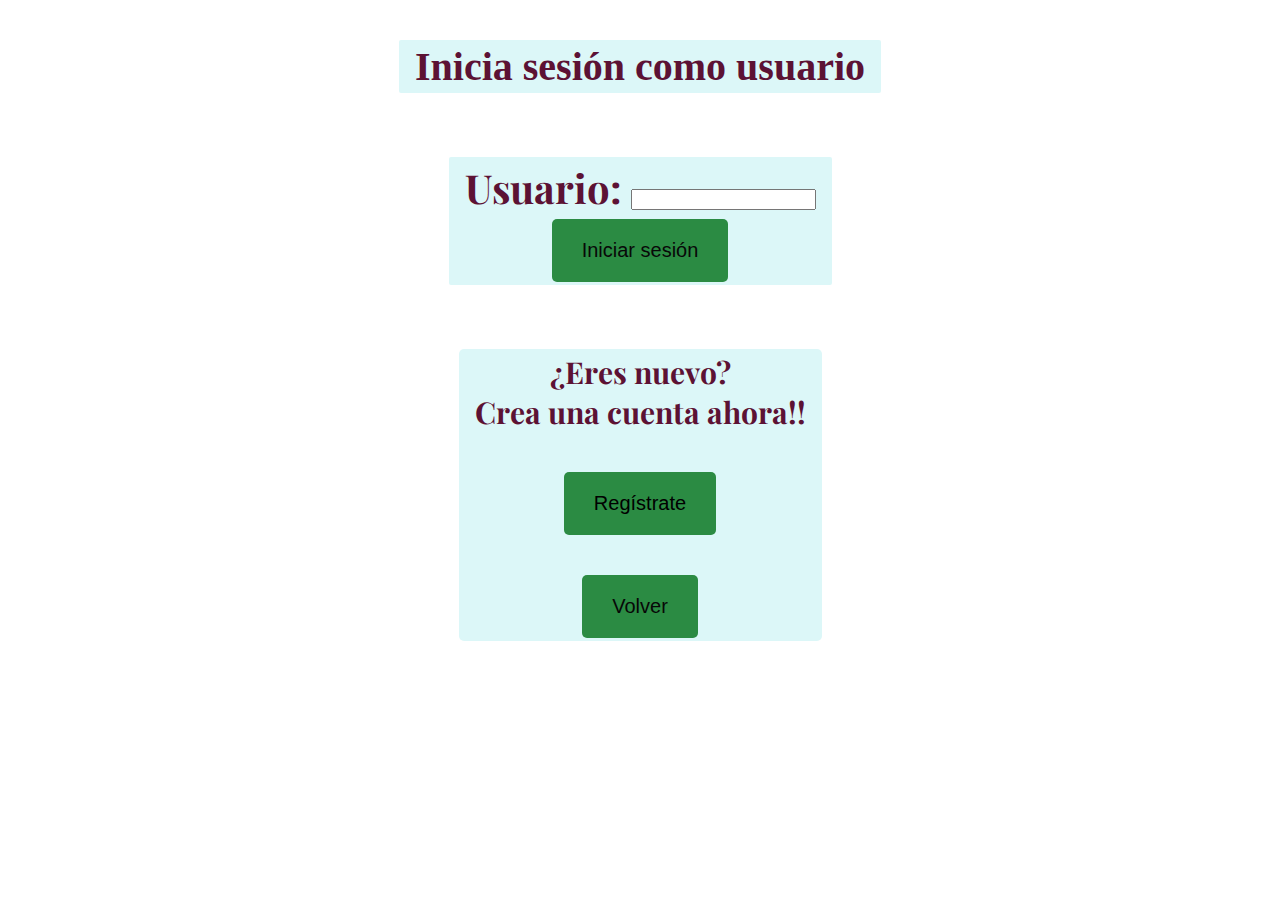
<file: sesionusuario.html>
<!DOCTYPE html>
<html lang="es">
<head>
    <meta charset="UTF-8">
    <meta http-equiv="X-UA-Compatible" content="IE=edge">
    <meta name="viewport" content="width=device-width, initial-scale=1.0">
    <link rel="preconnect" href="https://fonts.googleapis.com">
    <link rel="preconnect" href="https://fonts.gstatic.com" crossorigin>
    <link href="https://fonts.googleapis.com/css2?family=Playfair+Display:ital,wght@1,600&family=Rubik+Doodle+Triangles&display=swap" rel="stylesheet">
    <link rel="stylesheet" href="./css/sesionusuario.css">
    <title>Iniciar sesion</title>
    <style>
        /* Estilos para el menú */
        ul { list-style-type: none; margin: 0; padding: 0; overflow: hidden; background-color: #333; }
        li { float: left; }
        li a { display: block; color: white; font-size: 30px; text-align: center; padding: 14px 16px; text-decoration: none; }
        li a:hover { background-color: #111; }
    </style>
    <script>
        function mostrarError() {
            alert("Usuario incorrecto, intente de nuevo");
        }
    </script>
</head>
<body><div style="text-align: center;">
    <h1>Inicia sesión como usuario</h1>
        <form action="procesar_login.php" method="POST">
            <h2>Usuario: <input type="text" name="nombredelacaja" required><br>
            <button type="submit" name="iniciar" class="iniciar">Iniciar sesión</button>
        </form>
    </h2>
    <h3>¿Eres nuevo?<br>Crea una cuenta ahora!!<br><br>
        <a href="registroalum.html">
            <button class="registro">Regístrate</button>
        </a><br><br>
    <a href="index.html">
        <button class="volver">Volver</button>
    </a></h3></div>
</body>
</html>
</file>
<file: css/Memokids.css>
body {
    font-family: 'Playfair Display', serif;
    background-image: url('https://www.shutterstock.com/shutterstock/photos/2444505357/display_1500/stock-vector-ornate-ethnic-mexican-embroidery-otomi-seamless-pattern-with-birds-animals-and-flowers-on-white-2444505357.jpg');
    background-repeat: no-repeat;
    background-size: cover;
    /* background: #f99; */
}

h1 {
    text-align: center;
    margin: 2rem auto;
    color: #2c3e50;
    font-size: 80px;
    text-shadow: 2px 2px 2px rgba(8, 44, 245, 0.46);
    background-color: #d3f8f3; /* Resaltado tipo marcador amarillo */
padding: 0.5rem 2rem;
border-radius: 999px;          /* Espacio interno para que el fondo se vea bien */
display: inline-block;     /* Para que el fondo se ajuste al texto y no a todo el ancho */
  } 
h2 {
  text-align: center;
  margin: 2rem;
  color: #8e02c5;
  font-size: 40px;
  text-shadow: 2px 2px 2px rgb(0, 0, 0, 0.46);
}
h3 {
  text-align: center;
  margin: 2rem auto;
  color: #3407b1;
  font-size: 30px;
  text-shadow: 2px 2px 2px rgb(0, 0, 0, 0.46);
  background-color: #ffff99;
padding: 0.5rem 1rem;
border-radius: 20px;
display: inline-block;
}
.admin {
  padding: 20px 30px;
  background-color: #9a90f7;
  color: rgb(26, 16, 16);
  font-size: 25px;
  border: none;
  border-radius: 5px;
  cursor: pointer;
}
.usuario {
  padding: 20px 30px;
  background-color: #696a8d;
  color: rgb(15, 14, 1);
  font-size: 25px;
  border: none;
  border-radius: 5px;
  cursor: pointer;
}
  .volver:hover {
    background-color: #c309c9;
  }
  .volver:active {
    background-color: #c309c9;
  }
</file>
<file: css/acerca.css>
body {
    font-family: 'Playfair Display', serif;
    background-image: url('https://i.pinimg.com/736x/c1/2e/a2/c12ea23a27b351a23b55a91d272863c0.jpg');
    background-repeat: no-repeat;
    background-size: cover;
    /* background: #f99; */
}

h1 {
    text-align: center;
    margin: 2rem;
    color: #f71d0d;
    font-size: 50px;
    text-shadow: 2px 2px 2px rgb(0, 0, 0, 0.46);
}
h2 {
  text-align: center;
  margin: 2rem;
  color: #000000;
  font-size: 20px;
}
</file>
<file: css/admin.css>
body {
    font-family: 'Playfair Display', serif;
    margin: 0;
    padding: 0;
    height: 100vh;
    position: relative;
}
body::before {
    content: '';
    position: absolute;
    top: 0;
    left: 0;
    width: 100%;
    height: 100%;
    background-image: url('https://s0.smartresize.com/wallpaper/907/420/HD-wallpaper-quetzalcoatl-red-fantasy-green-feather-simone-torcasio-aztec-snake-dragon-thumbnail.jpg');
    background-size: cover;
    background-position: center;
    background-repeat: no-repeat;
    opacity: 0.6; /* Ajusta la transparencia aquí */
    z-index: -1; /* Manda la imagen al fondo */
}
h1 {
    text-align: center;
    margin: 2rem auto;
    color: #0e0d0d;
    font-size: 40px;
    font-family: 'Bangers', cursive;
   background-color: rgba(143, 145, 145, 0.3); /* amarillo claro con 30% de opacidad */
    padding: 0.2rem 1rem;
    border-radius: 5px;
    display: inline-block;
  }
  h2 {
    text-align: center;
    margin: 2rem auto;
    color: #111111;
    font-size: 20px;
    font-family: 'Bangers', cursive;
    background-color: #b0b3b2;
  padding: 0.5rem 1rem;
  border-radius: 20px;
  display: inline-block;
  }
</file>
<file: css/dificil.css>
body {
    font-family: 'Playfair Display', serif;
    background-image: url('https://st2.depositphotos.com/1003673/12430/v/450/depositphotos_124303640-stock-illustration-otomi-style-seamless-pattern.jpg');
    background-repeat: no-repeat;
    background-size: cover;
    /* background: #f99; */
}

h1 {
    text-align: center;
    margin: 2rem;
    color: #f71d0d;
    font-size: 80px;
    text-shadow: 2px 2px 2px rgb(0, 0, 0, 0.46);
    background-color: #d2ebee;
    padding: 1.5rem 1rem;
    border-radius: 10px;
    display: inline-block;
}
.volver {
    padding: 20px 50px;
    background-color: #d2ebee;
    color: rgb(247, 8, 8);
    font-size: 30px;
    border: none;
    border-radius: 5px;
    cursor: pointer;
  }
  .volver:hover {
    background-color: #1c09c9;
  }
  .volver:active {
    background-color: #8107e6;
  }
</file>
<file: css/style3.css>
* {
    margin: 0;
    padding: 0;
    box-sizing: border-box;
}

main {
    display: grid;
    grid-gap: 10px;
    grid-template-columns: repeat(11, 1fr);
    max-width: 1000px;
    margin: auto;
}

figure,
figure img {
    display: inline-block;
    width: 100%;
}

figure {
    position: relative;
    transition: all ease .5s;
    transform-style: preserve-3d;
    transform: perspective(600px) rotateY(0deg);
    cursor: pointer;
    box-shadow: 3px 3px 16px rgb(0, 0, 0, 0.6);
}

figure::after {
    content: '';
    position: absolute;
    top: 0;
    left: 0;
    display: inline-block;
    width: 100%;
    height: 100%;
    background: rgba(255, 255, 255, 0);
    transition: 0.3s all ease;
}

figure:hover:after {
    background: rgba(255, 255, 255, 0.137);
}

figure.opened {
    transform: perspective(600px) rotateY(180deg);
}

figure .back {
    display: block;
    backface-visibility: hidden;
}

figure .searched-image {
    position: absolute;
    top: 0;
    transform: perspective(600px) rotateY(180deg);
    backface-visibility: hidden;
    height: 100%;
    overflow: hidden;
}
</file>
<file: css/facil.css>
body {
    font-family: 'Playfair Display', serif;

    background-image: url('https://teterete.com/mx/wp-content/uploads/2021/09/textil-otomi-para-pared.jpg');
    background-repeat: no-repeat;
    background-size: cover;
    /* background: #f99; */
}

h1 {
    text-align: center;
    margin: 2rem;
    color: #634261;
    font-size: 80px;
    text-shadow: 2px 2px 2px rgb(0, 0, 0, 0.46);
    background-color: #d2ebee;
  padding: 1.5rem 1rem;
  border-radius: 10px;
  display: inline-block;
}

.volver {
    padding: 40px 80px;
    background-color: #70bec9;
    color: #634261;
    font-size: 40px;
    border: none;
    border-radius: 5px;
    cursor: pointer;
  }
  .volver:hover {
    background-color: #09ee96;
  }
  .volver:active {
    background-color: #d80b0b;
  }
</file>
<file: css/style.css>
* {
    margin: 0;
    padding: 0;
    box-sizing: border-box;
}

main {
    display: grid;
    grid-gap: 10px;
    grid-template-columns: repeat(4, 1fr);
    max-width: 1000px;
    margin: auto;
}

figure,
figure img {
    display: inline-block;
    width: 100%;
}

figure {
    position: relative;
    transition: all ease .5s;
    transform-style: preserve-3d;
    transform: perspective(600px) rotateY(0deg);
    cursor: pointer;
    box-shadow: 3px 3px 16px rgb(0, 0, 0, 0.6);
}

figure::after {
    content: '';
    position: absolute;
    top: 0;
    left: 0;
    display: inline-block;
    width: 100%;
    height: 100%;
    background: rgba(255, 255, 255, 0);
    transition: 0.3s all ease;
}

figure:hover:after {
    background: rgba(255, 255, 255, 0.137);
}

figure.opened {
    transform: perspective(600px) rotateY(180deg);
}

figure .back {
    display: block;
    backface-visibility: hidden;
}

figure .searched-image {
    position: absolute;
    top: 0;
    transform: perspective(600px) rotateY(180deg);
    backface-visibility: hidden;
    height: 100%;
    overflow: hidden;
}
</file>
<file: css/medio.css>
body {
    font-family: 'Playfair Display', serif;
    background-image: url('https://www.shutterstock.com/shutterstock/photos/2444505353/display_1500/stock-vector-ornate-ethnic-mexican-embroidery-otomi-seamless-pattern-with-birds-animals-and-flowers-on-black-2444505353.jpg');
    background-repeat: no-repeat;
    background-size: cover;
    /* background: #f99; */
}

h1 {
    text-align: center;
    margin: 2rem;
    color: #94b12c;
    font-size: 80px;
    background-color: #a1dbc0;
    padding: 1.5rem 1rem;
    border-radius: 10px;
    display: inline-block;
}
.volver {
    padding: 40px 80px;
    background-color: #a1dbc0;
    color: #94b12c;
    font-size: 40px;
    border: none;
    border-radius: 5px;
    cursor: pointer;
  }
  .volver:hover {
    background-color: #05ee38;
  }
  .volver:active {
    background-color: #e4bc0ade;
  }
</file>
<file: css/style2.css>
* {
    margin: 0;
    padding: 0;
    box-sizing: border-box;
}

main {
    display: grid;
    grid-gap: 10px;
    grid-template-columns: repeat(8, 1fr);
    max-width: 1000px;
    margin: auto;
}

figure,
figure img {
    display: inline-block;
    width: 100%;
}

figure {
    position: relative;
    transition: all ease .5s;
    transform-style: preserve-3d;
    transform: perspective(600px) rotateY(0deg);
    cursor: pointer;
    box-shadow: 3px 3px 16px rgb(0, 0, 0, 0.6);
}

figure::after {
    content: '';
    position: absolute;
    top: 0;
    left: 0;
    display: inline-block;
    width: 100%;
    height: 100%;
    background: rgba(255, 255, 255, 0);
    transition: 0.3s all ease;
}

figure:hover:after {
    background: rgba(255, 255, 255, 0.137);
}

figure.opened {
    transform: perspective(600px) rotateY(180deg);
}

figure .back {
    display: block;
    backface-visibility: hidden;
}

figure .searched-image {
    position: absolute;
    top: 0;
    transform: perspective(600px) rotateY(180deg);
    backface-visibility: hidden;
    height: 100%;
    overflow: hidden;
}
</file>
<file: css/principal.css>
body {
    font-family: 'Playfair Display', serif;
    background-image: url('https://cepanaf.edomex.gob.mx/sites/cepanaf.edomex.gob.mx/files/images/WhatsApp%20Image%202022-06-28%20at%2010_56_21%20AM.jpeg');
    background-repeat: no-repeat;
    background-size: cover;
    /* background: #f99; */
}

h1 {
    text-align: center;
    margin: 2rem;
    color: #eba8dc;
    font-size: 100px;
    text-shadow: 2px 2px 2px rgb(0, 0, 0, 0.46);
     background-color: rgba(139, 230, 233, 0.3); /* amarillo claro con 30% de opacidad */
    padding: 0.2rem 1rem;
    border-radius: 2px;
    display: inline-block;
}

h2 {
    text-align: center;
    margin: 2rem;
    color: #eba8dc;
    font-size: 50px;
    text-shadow: 2px 2px 2px rgb(0, 0, 0, 0.46);
    background-color: rgba(139, 230, 233, 0.3); /* amarillo claro con 30% de opacidad */
    padding: 0.2rem 1rem;
    border-radius: 2px;
    display: inline-block;
  }

.facil {
    padding: 40px 80px;
    background-color: #b969c9;
    color: white;
    font-size: 40px;
    border: none;
    border-radius: 5px;
    cursor: pointer;
  }
  .facil:hover {
    background-color: #12e635;
  }
  .facil:active {
    background-color: #3e8e8a;
  }
  div.center {
    text-align: center;
  }
  .medio {
    padding: 40px 80px;
    background-color: #b969c9;
    color: rgb(246, 246, 250);
    font-size: 40px;
    border: none;
    border-radius: 5px;
    cursor: pointer;
  }
  .medio:hover {
    background-color: #f3e419;
  }
  .medio:active {
    background-color: #fc0909;
  }

  .dificil {
    padding: 40px 80px;
    background-color: #b969c9;
    color: rgb(243, 245, 245);
    font-size: 40px;
    border: none;
    border-radius: 5px;
    cursor: pointer;
  }
  .dificil:hover {
    background-color: #bd0404;
  }
  .dificil:active {
    background-color: #0852f0;
  }
</file>
<file: css/sesionadmin.css>
body {
    font-family: 'Playfair Display', serif;
    background-image: url('https://www.shutterstock.com/image-vector/mexican-otomi-embrodery-seamless-pattern-260nw-2278562191.jpg');
    background-repeat: no-repeat;
    background-size: cover;
    /* background: #f99; */
}

h1 {
  text-align: center;
  margin: 2rem auto;
  color: #240a6d;
  font-size: 50px;
  background-color: rgba(245, 185, 222, 0.3); /* amarillo claro con 30% de opacidad */
  padding: 0.5rem 1rem;
border-radius: 20px;
display: inline-block;
}
h2 {
  text-align: center;
  margin: 2rem;
  color: #240a6d;
  font-size: 30px;
   background-color: rgba(245, 185, 222, 0.3); /* amarillo claro con 30% de opacidad */
  padding: 0.5rem 1rem;
  border-radius: 20px;
  display: inline-block;
}
h3 {
  text-align: center;
  margin: 2rem;
  color: #240a6d;
  font-size: 30px;
  background-color: rgba(245, 185, 222, 0.3); /* amarillo claro con 30% de opacidad */
  padding: 0.5rem 1rem;
  border-radius: 20px;
  display: inline-block;
}
.iniciar {
  padding: 20px 30px;
  background-color: #5edfb8;
  color: rgb(8, 8, 8);
  font-size: 15px;
  border: none;
  border-radius: 5px;
  cursor: pointer;
}
.registro{
  padding: 20px 30px;
  background-color: #911f37;
  color: rgb(69, 241, 241);
  font-size: 25px;
  border: none;
  border-radius: 5px;
  cursor: pointer;
}
.volver{
  padding: 20px 30px;
  background-color: #942222;
  color: rgb(69, 241, 241);
  font-size: 30px;
  border: none;
  border-radius: 5px;
  cursor: pointer;
}
  .volver:hover {
    background-color: #942222;
  }
  .volver:active {
    background-color: #942222;
  }
</file>
<file: css/sesionusuario.css>
body {
    font-family: 'Playfair Display', serif;
    background-image: url('https://us.123rf.com/450wm/wildrabbit/wildrabbit1802/wildrabbit180200072/95370926-vector-ilustraci%C3%B3n-de-patr%C3%B3n-de-bordado-de-estilo-otomi-mexicano-popular.jpg?ver=6');
    background-repeat: no-repeat;
    background-size: cover;
    /* background: #f99; */
}

h1 {
    text-align: center;
    margin: 2rem auto;
    color: #5c1234;
    font-size: 40px;
    font-family: 'Bangers', cursive;
   background-color: rgba(139, 230, 233, 0.3); /* amarillo claro con 30% de opacidad */
  padding: 0.2rem 1rem;
  border-radius: 2px;
  display: inline-block;
}
h2 {
  text-align: center;
  margin: 2rem;
  color: #5c1234;
  font-size: 40px;
   background-color: rgba(139, 230, 233, 0.3); /* amarillo claro con 30% de opacidad */
  padding: 0.2rem 1rem;
  border-radius: 2px;
  display: inline-block;
}
h3 {
  text-align: center;
  margin: 2rem;
  color: #5c1234;
  font-size: 30px;
background-color: rgba(139, 230, 233, 0.3); /* amarillo claro con 30% de opacidad */
padding: 0.2rem 1rem;
border-radius: 5px;
display: inline-block;
}
.iniciar {
  padding: 20px 30px;
  background-color: #2b8b43;
  color: rgb(8, 8, 8);
  font-size: 20px;
  border: none;
  border-radius: 5px;
  cursor: pointer;
}
.registro{
  padding: 20px 30px;
  background-color: #2b8b43;
  color: rgb(0, 0, 0);
  font-size: 20px;
  border: none;
  border-radius: 5px;
  cursor: pointer;
}
.volver{
  padding: 20px 30px;
  background-color: #2b8b43;
  color: rgb(7, 7, 7);
  font-size: 20px;
  border: none;
  border-radius: 5px;
  cursor: pointer;
}
  .volver:hover {
    background-color: #177703;
  }
  .volver:active {
    background-color: #c309c9;
  }
</file>
